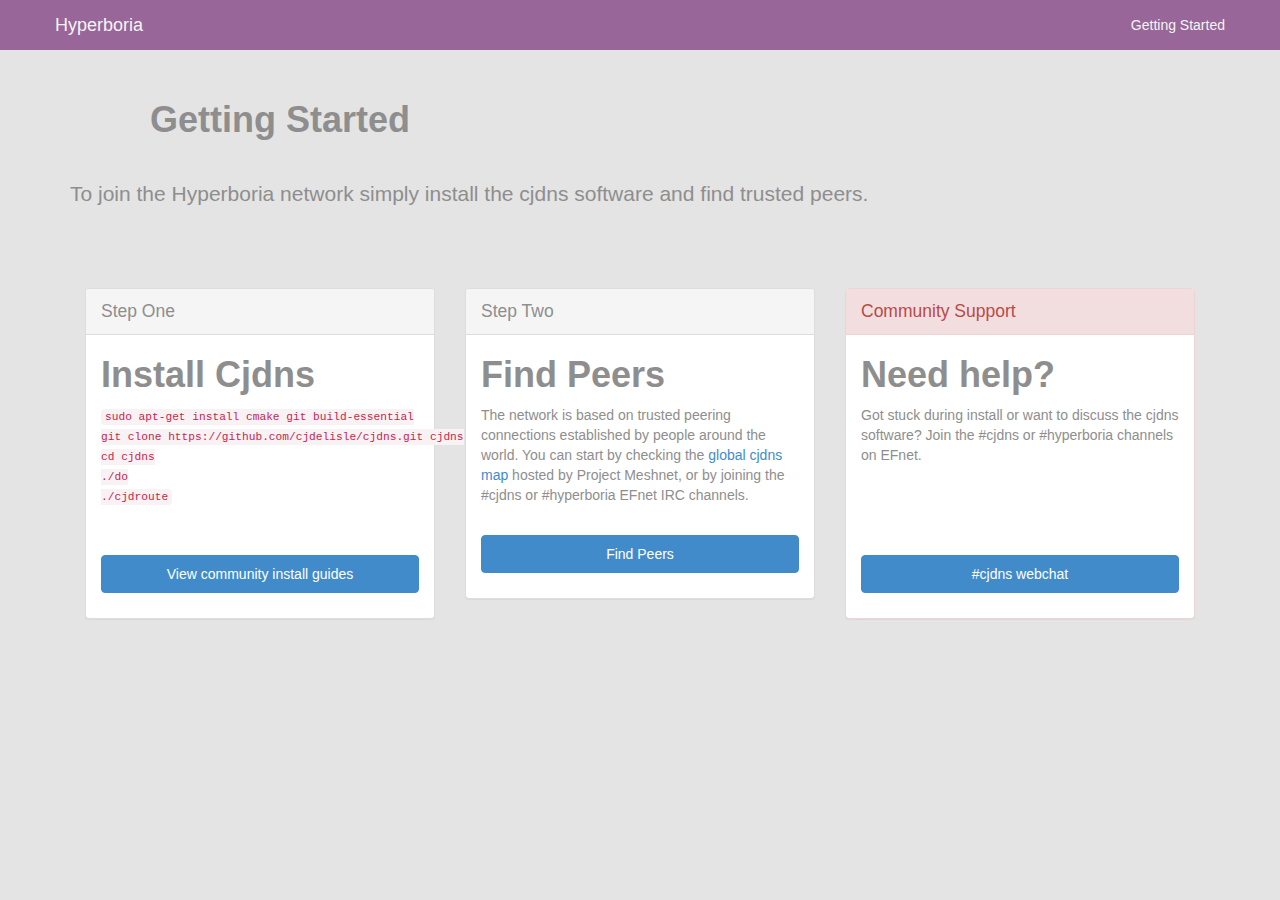
<file: welcome.html>
<!DOCTYPE html>
<html lang="en">
<head>
<meta charset="utf-8">
<meta name="viewport" content="width=device-width, initial-scale=1.0">
<meta name="author" content="github.com/dansup/hyperboria">
<title>Hyperboria</title>
<link href="/assets/css/bootstrap.css" rel="stylesheet">
<link rel="shortcut icon" href="/assets/img/favicon.png">
</head>
<body>
<div id="wrap">
<div class="navbar navbar-fixed-top">
<div class="container">
<button type="button" class="navbar-toggle" data-toggle="collapse" data-target=".nav-collapse">
<span class="icon-bar"></span>
<span class="icon-bar"></span>
<span class="icon-bar"></span>
</button>
<a class="navbar-brand" href="/">Hyperboria</a>
<div class="nav-collapse collapse">
<ul class="nav navbar-nav"></ul>
<ul class="nav pull-right">
<p class="navbar-text">Getting Started</p>
</ul>
</div> 
</div>
</div>
<div class="container">
<div class="page-header">
<h2>Getting Started</h2></div>
<div>
<p class="lead">To join the Hyperboria network simply install the cjdns software and find trusted peers.</p>
    <br/><br/><br/><div class="col col-lg-4">
      <div class="panel">
      <div class="panel-heading">Step One</div>
      <h1 class="text-center"><i class="icon-cloud-download icon-2x"></i></h1>
      <h2>Install Cjdns</h2>
      <p><code>sudo apt-get install cmake git build-essential<br>
         git clone https://github.com/cjdelisle/cjdns.git cjdns<br>
         cd cjdns<br>
         ./do<br>
         ./cjdroute<br>
         </code></p><br><br>
      <p><a class="btn btn-primary btn-block" href="https://wiki.projectmeshnet.org/Getting_started#Install_it">View community install guides</a></p>

    </div>
    </div>
    <div class="col col-lg-4">
      <div class="panel">
      <div class="panel-heading">Step Two</div>
      <h1 class="text-center"><i class="icon-compass icon-2x"></i></h1>
      <h2>Find Peers</h2>
      <p>The network is based on trusted peering connections established by people around the world. You can start by checking the <a href="http://atlas.projectmeshnet.org">global cjdns map</a> hosted by Project Meshnet, or by joining the #cjdns or #hyperboria EFnet IRC channels.</p><br>
      <p><a class="btn btn-primary btn-block" href="https://github.com/cjdelisle/cjdns/#2-find-a-friend">Find Peers</a></p>
    </div>
    </div>
    <div class="col col-lg-4">
      <div class="panel panel-danger">
      <div class="panel-heading">Community Support</div>
      <h1 class="text-center"><i class="icon-code-fork icon-2x"></i></h1>
      <h2>Need help?</h2>
      <p>Got stuck during install or want to discuss the cjdns software? Join the #cjdns or #hyperboria channels on EFnet.</p><br><br><br><br>
      <p><a class="btn btn-primary btn-block" href="https://chat.projectmeshnet.org/#cjdns">#cjdns webchat</a></p>
    </div>
  </div>
</div>
</div>
</div>
<script src="//ajax.googleapis.com/ajax/libs/jquery/1.9.1/jquery.min.js" ></script>
<script src="/assets/js/bootstrap.js"></script>
</body>
</html>
</file>
